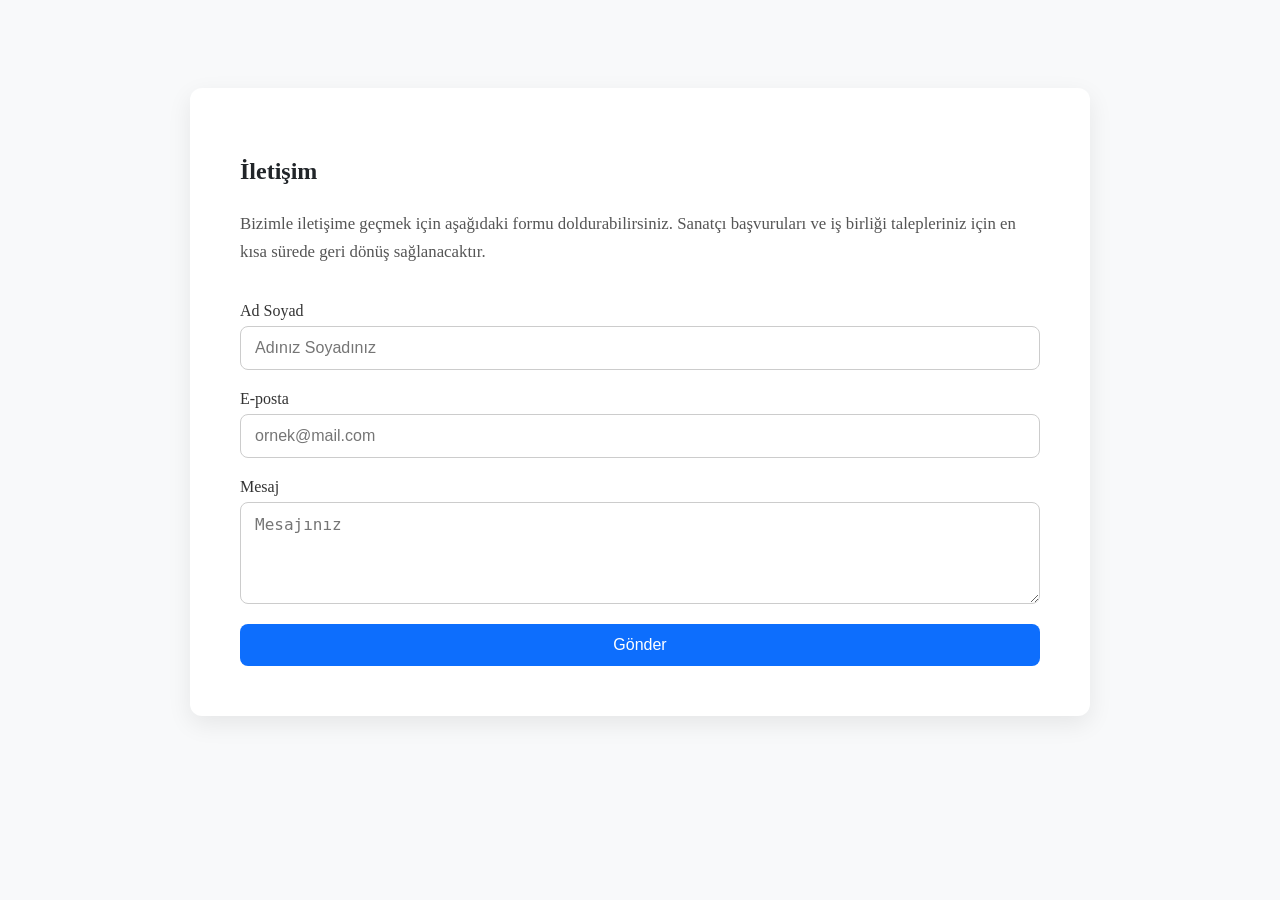
<file: contact.html>
<!DOCTYPE html>
<html lang="tr">
<head>
<meta charset="UTF-8">
<title>İletişim</title>
</head>
<body class="container py-4">
<section class="contact-section">
  <div class="container">
    <div class="contact-card">
      <h2>İletişim</h2>
      <p>
        Bizimle iletişime geçmek için aşağıdaki formu doldurabilirsiniz.
        Sanatçı başvuruları ve iş birliği talepleriniz için en kısa sürede
        geri dönüş sağlanacaktır.
      </p>

      <form>
        <label>Ad Soyad</label>
        <input type="text" placeholder="Adınız Soyadınız">

        <label>E-posta</label>
        <input type="email" placeholder="ornek@mail.com">

        <label>Mesaj</label>
        <textarea rows="4" placeholder="Mesajınız"></textarea>

        <button type="submit">Gönder</button>
      </form>
    </div>
  </div>
</section>
</body>
<link rel="stylesheet" href="style.css">
</html>
</file>
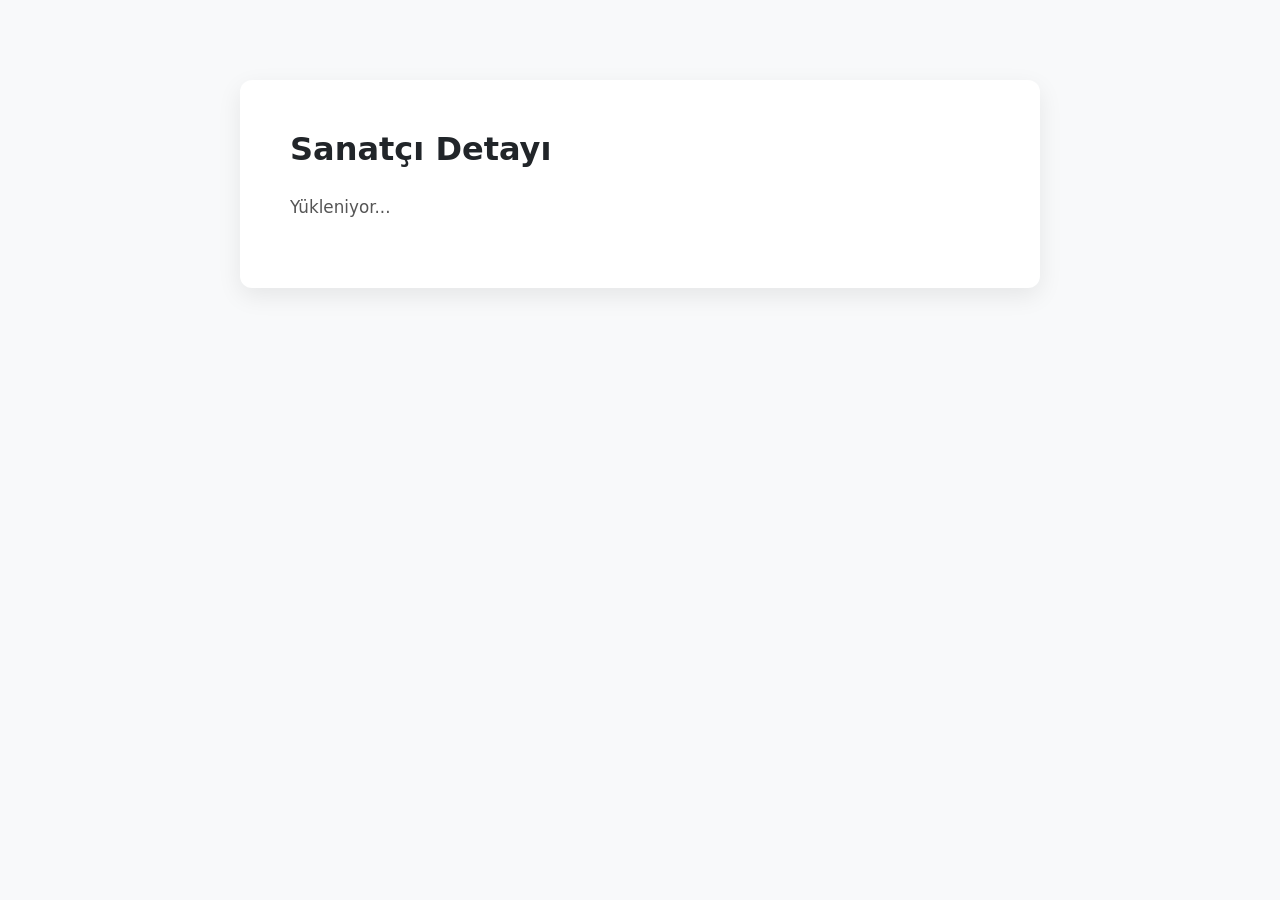
<file: detail.html>
<!DOCTYPE html>
<html lang="tr">
<head>
<meta charset="UTF-8">
<meta name="viewport" content="width=device-width, initial-scale=1.0">
<title>Sanatçı Detay</title>
<link href="https://cdn.jsdelivr.net/npm/bootstrap@5.3.2/dist/css/
bootstrap.min.css" rel="stylesheet">
<link rel="stylesheet" href="style.css">
</head>
</body>

<section class="detail-section">
  <div class="container">
    <div class="detail-card" id="artistDetail">
      <h2>Sanatçı Detayı</h2>
      <p>Yükleniyor...</p>
    </div>
  </div>
</section>

</body>

<script src="detail.js"></script>

</html>
</file>
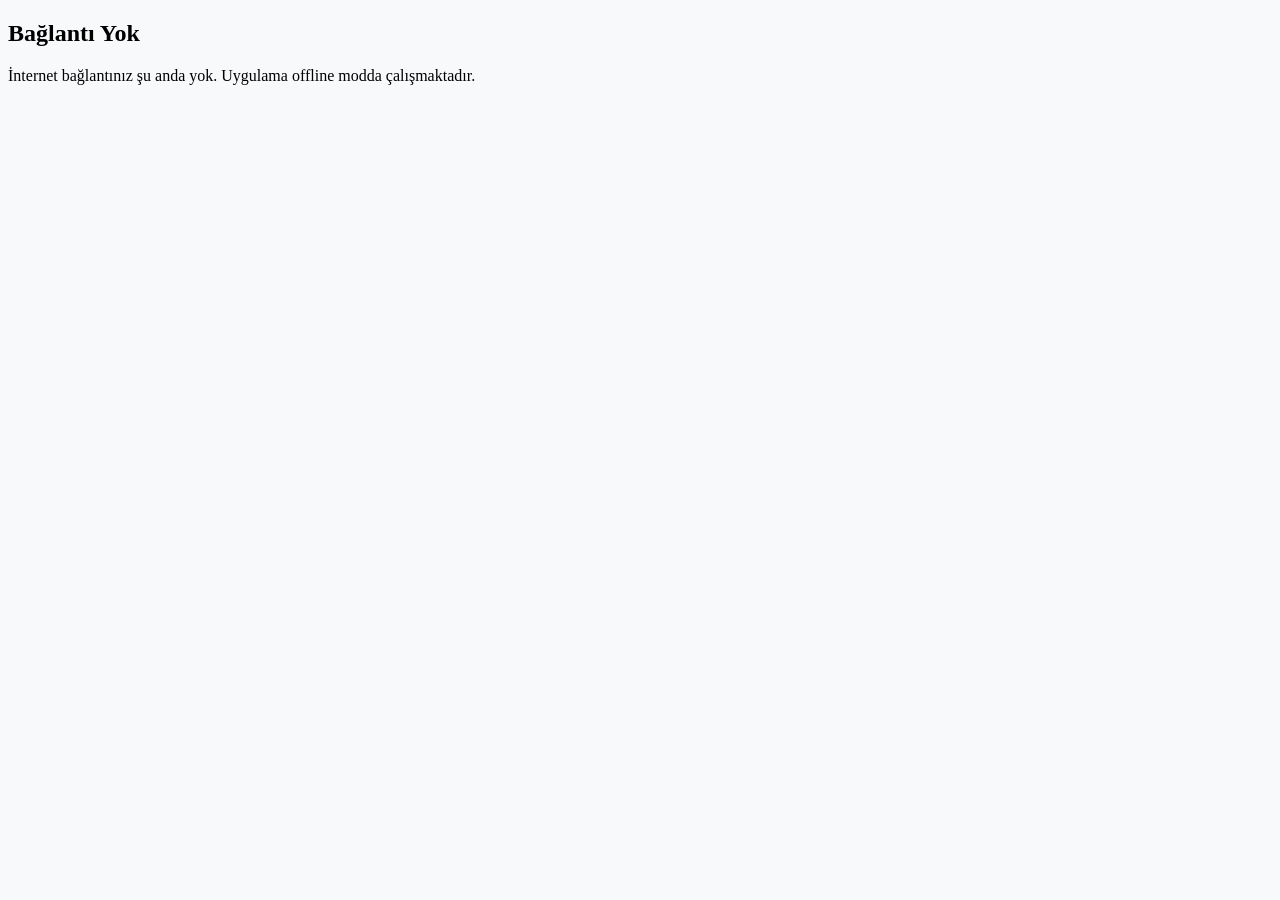
<file: offline.html>
<!DOCTYPE html>
<html lang="tr">
<head>
  <meta charset="UTF-8">
  <title>Offline</title>
  <link rel="stylesheet" href="style.css">
</head>
<body class="container text-center mt-5">
  <h2>Bağlantı Yok</h2>
  <p>
    İnternet bağlantınız şu anda yok.  
    Uygulama offline modda çalışmaktadır.
  </p>
</body>
</html>
</file>
<file: style.css>
/* =========================
   Harmony Archive – Custom CSS
   ========================= */

/* Genel sayfa arka planı */
body {
  background-color: #f8f9fa;
}

/* Navbar marka vurgusu */
.navbar-brand {
  font-weight: 600;
  letter-spacing: 0.5px;
}

/* Kartlar için kurumsal görünüm */
.card {
  border-radius: 12px;
  transition: transform 0.2s ease, box-shadow 0.2s ease;
}

.card:hover {
  transform: translateY(-4px);
  box-shadow: 0 6px 18px rgba(0, 0, 0, 0.08);
}

/* Arama inputu */
#search {
  border-radius: 8px;
}

/* Loading mesajı */
#loading {
  font-size: 0.95rem;
}

/* Footer (ileride eklenebilir) */
.footer {
  font-size: 0.85rem;
  color: #6c757d;
}

.about-section {
  padding: 80px 0;
  background-color: #f8f9fa;
}

.about-card {
  max-width: 800px;
  margin: 0 auto;
  background: #ffffff;
  padding: 50px;
  border-radius: 12px;
  box-shadow: 0 8px 25px rgba(0, 0, 0, 0.08);
}

.about-card h2 {
  margin-bottom: 25px;
  font-weight: 600;
  color: #212529;
}

.about-card p {
  font-size: 1.05rem;
  line-height: 1.7;
  color: #555;
}

.about-card h2::after {
  content: "";
  display: block;
  width: 60px;
  height: 3px;
  background: #0d6efd;
  margin-top: 10px;
}

.about-card h2::after {
  content: "";
  display: block;
  width: 60px;
  height: 3px;
  background: #0d6efd;
  margin-top: 10px;
}

.contact-section {
  padding: 80px 0;
  background-color: #f8f9fa;
}

.contact-card {
  max-width: 800px;
  margin: 0 auto;
  background: #ffffff;
  padding: 50px;
  border-radius: 12px;
  box-shadow: 0 8px 25px rgba(0, 0, 0, 0.08);
}

.contact-card h2 {
  margin-bottom: 25px;
  font-weight: 600;
  color: #212529;
}

.contact-card p {
  margin-bottom: 35px;
  font-size: 1.05rem;
  line-height: 1.7;
  color: #555;
}

/* FORM */
.contact-card form {
  display: flex;
  flex-direction: column;
}

.contact-card label {
  margin-bottom: 6px;
  font-weight: 500;
  color: #333;
}

.contact-card input,
.contact-card textarea {
  margin-bottom: 20px;
  padding: 12px 14px;
  border-radius: 8px;
  border: 1px solid #ccc;
  font-size: 1rem;
}

.contact-card input:focus,
.contact-card textarea:focus {
  outline: none;
  border-color: #0d6efd;
}

.contact-card button {
  padding: 12px;
  border: none;
  border-radius: 8px;
  background-color: #0d6efd;
  color: #fff;
  font-size: 1rem;
  font-weight: 500;
  cursor: pointer;
}

.contact-card button:hover {
  background-color: #0b5ed7;
}

.hero-section {
  padding: 100px 0;
  background-color: #f8f9fa;
}

.hero-card {
  max-width: 900px;
  margin: 0 auto;
  background: #ffffff;
  padding: 70px 50px;
  border-radius: 14px;
  text-align: center;
  box-shadow: 0 8px 25px rgba(0, 0, 0, 0.08);
}

.hero-card h1 {
  font-size: 2.5rem;
  font-weight: 700;
  margin-bottom: 20px;
  color: #212529;
}

.hero-card p {
  font-size: 1.1rem;
  line-height: 1.7;
  color: #555;
  margin-bottom: 35px;
}

.hero-btn {
  display: inline-block;
  padding: 14px 32px;
  border-radius: 8px;
  background-color: #0d6efd;
  color: #fff;
  text-decoration: none;
  font-weight: 500;
}

.hero-btn:hover {
  background-color: #0b5ed7;
}

.detail-section {
  padding: 80px 0;
  background-color: #f8f9fa;
}

.detail-card {
  max-width: 800px;
  margin: 0 auto;
  background: #ffffff;
  padding: 50px;
  border-radius: 12px;
  box-shadow: 0 8px 25px rgba(0, 0, 0, 0.08);
}

.detail-card h2 {
  margin-bottom: 25px;
  font-weight: 600;
  color: #212529;
}

.detail-card p {
  font-size: 1.05rem;
  line-height: 1.7;
  color: #555;
}
</file>
